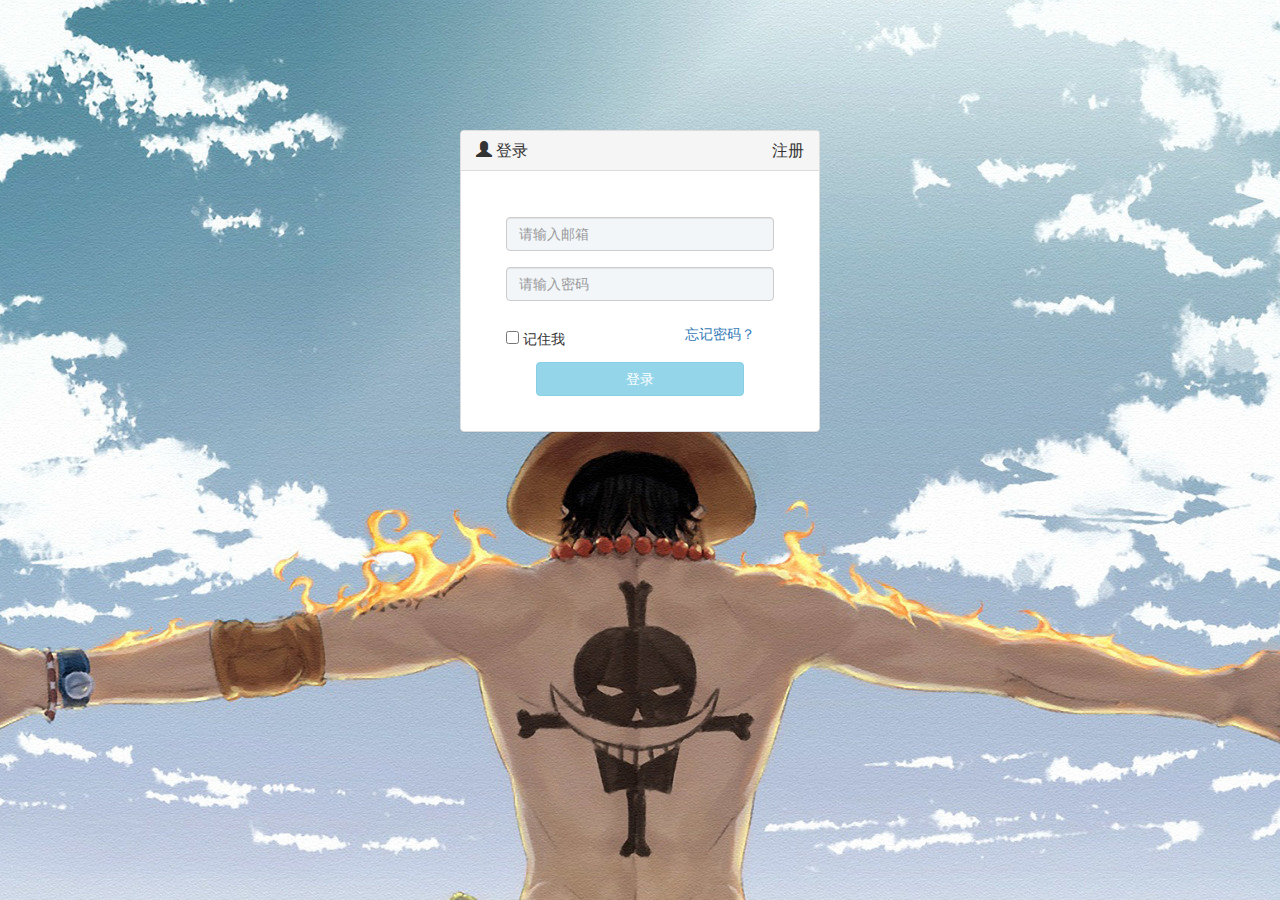
<file: dengru.html>
<!DOCTYPE html>
<html xmlns="http://www.w3.org/1999/xhtml">
<head>
	<meta charset="UTF-8">
	<title>登录</title>
	<meta http-equiv="X-UA-Compatible" content="IE=edge">
    <meta name="viewport" content="width=device-width, initial-scale=1">
    <link rel="stylesheet" href="css/bootstrap.min.css">
    <link rel="stylesheet" href="css/style.css">
</head>
<body style="background: url(images/bg.jpg) no-repeat center 0">
	<div class="container" id="chuangkou">
	    <div class="row">
	        <div class="col-md-4 col-sm-3 col-xs-0">

	        </div>
	        <div class="col-md-4 col-sm-6  col-xs-12 dr">
	        	<div class="panel panel-default">
	        		<div class="panel-heading">
	        			<h2 class="panel-title"><span class="glyphicon glyphicon-user" aria-hidden="true"></span>  登录</h2>
						<h2 class="panel-title panel-title_2"> <a href="zhuce.html">注册</a></h2>
					</div>
					<div class="panel-body">
				        <form>
				        	<div class="row">
								<div class="col-md-1 col-sm-1 col-xs-1"></div>
								<div class="col-md-10 col-sm-10 col-xs-10">
								   <p class="errors"></p>
								</div>
								<div class=" col-md-1 col-sm-1 col-xs-1"></div>


				        	</div>
					        <div class="row ">
						        <div class="col-md-1 col-sm-1 col-xs-1"></div>
								<div class="form-group col-md-10 col-sm-10 col-xs-10">
								    <input type="email" class="form-control input_email" id="inputEmail3" a="0"   placeholder="请输入邮箱">
								</div>
								<div class=" col-md-1 col-sm-1 col-xs-1"></div>
							</div>
							<div class="row">
						 		<div class="col-md-1 col-sm-1 col-xs-1"></div>
						  		<div class="form-group col-md-10 col-sm-10 col-xs-10">
						   			 <input type="password" class="form-control input_password"  id="exampleInputPassword1" a="0" maxlength="6"  placeholder="请输入密码">
						 		</div>
						  		<div class="col-md-1 col-sm-1 col-xs-1"></div>
							</div>
							<div class="row"> 
							  	<div class="col-md-1 col-sm-2 col-xs-2"></div>
							  	<div class="col-md-3 col-xs-4 col-sm-4">
								   	<label>
							         	 <h5><input type="checkbox"> 记住我</h5>
							       	</label>
							    </div>
							    <div class="col-md-3 col-xs-1 col-sm-1"></div>
							    <div class="col-md-4 col-xs-4 col-sm-4">
								   <label>
							          <h5><a href="#">忘记密码？</a>	</h5>
							       </label>
							    </div>
							    <div class="col-md-1 col-sm-1 col-xs-1"></div>
							</div>
						    <div class="row"> 
							  	<div class="col-md-2 col-sm-2 col-xs-2"></div>
							    <div class="col-md-8 col-sm-8 col-xs-8">
									<button type="button" class="btn btn-info dran" id="denglu" disabled="disabled">登录</button>
								</div>
								<div class="col-md-2 col-sm-2 col-xs-2">
							</div>
					</form>
						
				    </div>
				</div>

	        </div>
	        <div class="col-md-4 col-sm-3 col-xs-0">

	        </div>
		</div>
	</div>
	


	<script src="js/jquery.min.js"></script>
    <script src="js/bootstrap.min.js"></script>
    <script src="js/scripts.js"></script>

    <script>
    $(document).ready(function(){
				
				//邮箱验证函数
				function checkEmail(str){
   				 var re = /^(\w-*\.*)+@(\w-?)+(\.\w{2,})+$/
    			if(re.test(str)){
       					 return "yes";
    				}
    			else{
       				 return "no";
   				 }
			}

			$(".input_email").focus(function(){
				$(this).css("background-color","#fff");
				});

				//验证邮箱是否填写有效	
				  $(".input_email").blur(function(){

				  	var input_email=$(this).val();

				  	if(input_email===""){
				  			$(".errors").html("邮箱不能为空！");
				 			$(".input_email").css("border-color","red");
				 			$(".input_email").attr("a",0);
				 			}

				 	$.ajax({
		                type: "post",
		                url: "http://118.89.49.108:8088/WebService.asmx/CZ_EMAIL",
		                data: {},// {line:tline,shift:tshift,area:tarea}
		                dataType: "XML", //返回的类型为XML ，和前面的Json，不一样了
		                success: function(result) {
                    try {
	                        $(result).find("T_yonghu").each(function () {
	                        	var id = $(this).children("email");   //获取id节点
	                    		email = id.text();   
	                    		if(email===input_email)
	                    		{
	                    			$(".input_email").css("border-color","#468847");
	                    			$(".errors").html("");
	                    			$(".input_email").attr("a",1);

	                    			return false;
	                    		}
							});
			                    }
			                    catch (e) {
			                       		 alert(e);

			                        		return;
                   				 	}
             	  			},
                		error:function(result, status) { //如果没有上面的捕获出错会执行这里的回调函数
                 		   if (status == 'error') {
                      	  alert("调用WebService失败！");

                    	}
                    }

                    });	
				 if(input_email!=""){
						if(checkEmail(input_email)==="yes")
				 				{
				 					
				 					$(".input_email").css("border-color","red");
				 					$(".errors").html("邮箱未注册 <a href='zhuce.html'>去注册</a>");
				 					$(".input_email").attr("a",0);
				 					
				 			}
				 			if(checkEmail(input_email)==="no")
				 				{
				 					
				 					$(".input_email").css("border-color","red");
				 					$(".input_email").attr("a",0);
				 					$(".errors").html("邮箱格式不正确")
				 					
				 					
				 			}

				 		}

               	 	 });

				    $(".input_password").focus(function(){
				    	$(this).css("background-color","#fff");
				    	
				  });

				    $(".input_password").blur(function(){

				  		var input_password=$(".input_password").val();
				  		var input_email=checkEmail($(".input_email").val())
				  		var reg = /^[0-9a-zA-Z]+$/;
					if(input_password=="")
								{
									$(this).css("border-color","red");
									$(".errors").html("密码不能为空！")
									$('#denglu').attr("disabled",true);
								}
						 		
						 		if(input_password!=""){

									if(input_password.length<6||!reg.test(input_password)){

										
							 			$(this).css("border-color","red");
							 			$(".input_password").attr("a",0);
							 			$(".errors").html("密码格式有误！")
							 			$('#denglu').attr("disabled",true);
							 			
									}
									else{

										
										$(this).css("border-color","#468847");
							 			$(".input_password").attr("a",1);
							 			$(".errors").html("")
						 				$('#denglu').attr("disabled",false);

										}
								}

									

						



				});


            $("#denglu").click(function () {
                var input_email=$(".input_email").val();
                var input_password=$(".input_password").val();
				$.ajax({
                    type: "post",
                    url: "http://118.89.49.108:8088/WebService.asmx/CZMM_EMAIL",
                    data: {email:input_email},// {line:tline,shift:tshift,area:tarea}
                    dataType: "XML", //返回的类型为XML ，和前面的Json，不一样了
                    success: function (result) {
                        try {    
                        		 $(result).find("T_yonghu").each(function () {
                        		var id = $(this).children("password");   //获取id节点
                    			password = id.text();   
                    			if(input_password===password)
                    			{
                    				window.location.replace("index.html");
								}
                    			else{
                    				alert("密码错误！")
                    			}

                    		});

                        }
                        catch (e) {
                            alert(e);

                            return;
                        }
                    
                    }
                    
                   
                });
                });
 })

 </script>
</body>
</html>
</file>
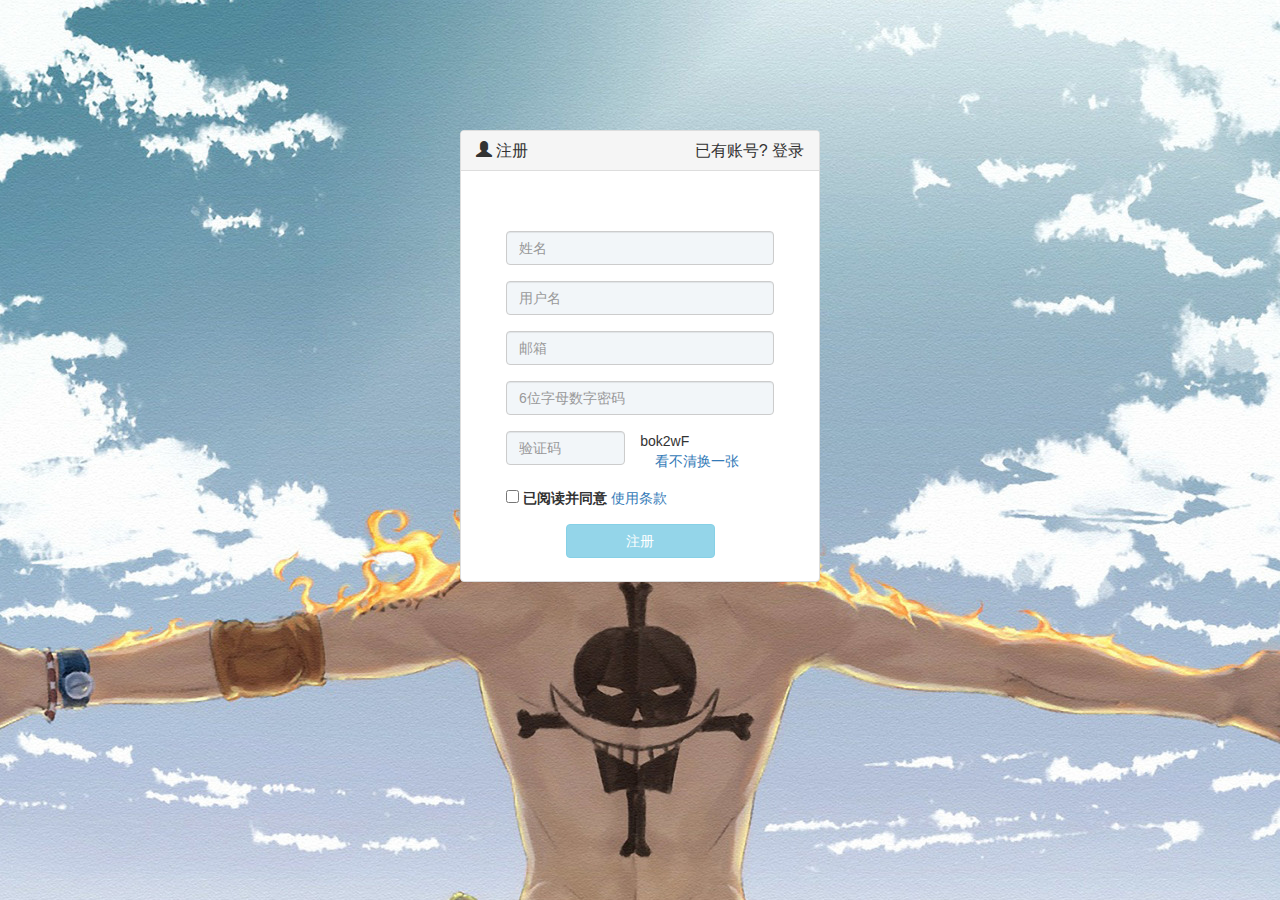
<file: zhuce.html>
<!DOCTYPE html>
<html xmlns="http://www.w3.org/1999/xhtml">
<head>
	<meta charset="UTF-8">
	<title>注册</title>
	<meta http-equiv="X-UA-Compatible" content="IE=edge">
    <meta name="viewport" content="width=device-width, initial-scale=1">
    <link rel="stylesheet" href="css/bootstrap.min.css">	

    <link rel="stylesheet" href="css/style.css">
</head>
<body style="background: url(images/bg.jpg) no-repeat center 0" onload="createCode(), zhuce() ">   
	<div class="container" id="chuangkou">
	    <div class="row">
	        <div class="col-md-4 col-sm-3 col-xs-0">

	        </div>
	        <div class="col-md-4 col-sm-6 col-xs-12 dr">
	        	<div class="panel panel-default">
	        		<!-- 头部信息，可以跳转到登录界面 -->
	        		<div class="panel-heading">
								<h2 class="panel-title"><span class="glyphicon glyphicon-user" aria-hidden="true"></span>  注册</h2>
								<h2 class="panel-title  panel-title_2"> 已有账号? <a href="dengru.html">登录</a></h2>
					</div>
					<!-- 主体部分-->
					<div class="panel-body  zc-panel-body">
				        <form>
				        <!-- 显示错误信息区域 -->
							<div class="row show_errors">
								<div class="col-md-1 col-sm-1 col-xs-1 "></div>
								<div class="col-md-10 col-sm-10 col-xs-10">
									<p class="error"></p>
								</div>
								<div class="col-md-1 col-sm-1 col-xs-1"></div>
							</div>
				        	<!-- 姓名输入区域 -->
							<div class="form-group input_name">
								<div class="row">
								  	<div class="col-md-1 col-sm-1 col-xs-1"></div>
								   	<div class="col-md-10 col-sm-10 col-xs-10">
										<input type="text" class="form-control aa user_name"  maxlength="5" placeholder="姓名">
									</div>
									<div class="col-md-1 col-sm-1 col-xs-1 " ></div>
								</div>
							</div>
				        	<!-- 用户名输入区域 -->
							<div class="form-group">
								<div class="row">
								  	<div class="col-md-1 col-sm-1 col-xs-1"></div>
								   	<div class="col-md-10 col-sm-10 col-xs-10">
										<input type="text" class="form-control aa user_nicheng"  maxlength="8" placeholder="用户名">
									</div>
									<div class="col-md-1 col-sm-1 col-xs-1 " ></div>
								</div>
							</div>
							  <!-- 邮箱输入区域 -->
							<div class="form-group">
								<div class="row">
								  	<div class="col-md-1col-sm-1 col-xs-1"></div>
										<div class="col-md-10 col-sm-10 col-xs-10">
											<input type="email" class="form-control aa user_email" id="inputEmail4"  placeholder="邮箱">
										</div>
									<div class="col-md-10 col-sm-1 col-xs-1 " ></div>
								</div>
							</div>
							  
							<!-- 密码输入区域 -->
							<div class="form-group">
							  	<div class="row">
								    <div class="col-md-1 col-sm-1 col-xs-1"></div>
									<div class="col-md-10 col-sm-10 col-xs-10">
										<input type="password" class="form-control aa user_password"  id="exampleInputPassword1" placeholder="6位字母数字密码" maxlength="6">
								 	</div>
									<div class="col-md-1 col-sm-1 col-xs-1"></div>
								</div>
							</div>
							<!-- 验证码输入区域 -->
							<div class="form-group">
							 	<div class="row">
								    <div class="col-md-1 col-sm-1 col-xs-1 "></div>
									<div class="col-md-5 col-sm-6 col-xs-6">
										<input type="text" class="form-control aa user_yanzhengma"   placeholder="验证码">
									</div>
									<div class="col-md-3 col-sm-3 col-xs-5  code " id="checkCode" onclick="createCode()"></div>		
									<div class="col-md-5 yanzhengma"><a href="#" onclick="createCode()">看不清换一张</a>	</div>
							 	</div>
							</div>
							<!-- 使用条款 选项区域 -->
							<div class="row ">
								<div class="col-md-1 col-sm-2 col-xs-2 "></div>
								<div class="col-md-10 col-sm-6 col-xs-8">
									<input id="accept_term" name="accept_term" type="checkbox" value="0"  class="shiyongtiaokuan" />
									<label>已阅读并同意</label>  <a data-toggle="modal" href="#modal-container-190172" >使用条款</a>
								</div>
									<!-- 模态框，显示使用条款 -->
									<div class="modal fade" id="modal-container-190172" role="dialog" aria-labelledby="myModalLabel" aria-hidden="true">
										<div class="modal-dialog">
											<div class="modal-content">
												<div class="modal-header">
													<button type="button" class="close" data-dismiss="modal" aria-hidden="true">
													×
													</button>
													<h4 class="modal-title" id="myModalLabel">使用条款</h4>
												</div>
												<div class="modal-body">
													<form role="form">
														<div class="form-group">
															<ul>
																<li>有</li>
																<li>待</li>
																<li>完</li>
																<li>善</li>
																
															</ul>
														</div>
													</form>	
												</div>
												<div class="modal-footer">
													<button type="button" class="btn btn-default" data-dismiss="modal">关闭</button> 
												</div>
											</div>
										</div>
									</div>
									<!-- 模态弹框结束 -->
									
								<div class="col-md-1 col-sm-4 col-xs-2"></div>
							</div>
							

							<!-- 注册按钮区域 -->
						  	<div class="row ">
								<div class="col-md-3 col-sm-3 col-xs-3 "></div>
								<div class="col-md-6 col-sm-6 col-xs-6">
									<button type="button" class="btn btn-info  zcan" id="zhuce"	 onclick="setTimeout('replaceDoc()',1000)" >注册</button>
								</div>
								<div class="col-md-3 col-sm-3 col-xs-3"></div>
							</div>	
						</form>
						
				    </div>
				</div>

	        </div>
	        <div class="col-md-4  col-sm-3 col-xs-0"></div>
		</div>
	</div>

	<script src="js/jquery.min.js"></script>
    <script src="js/bootstrap.min.js"></script>
    <script src="js/scripts.js"></script>
	<script type="text/javascript">
			//验证码产生函数
			var code;
			function createCode() 
			{
			 code = "";
			 var codeLength = 6; //验证码的长度
			 var checkCode = document.getElementById("checkCode");
			 var codeChars = new Array(0, 1, 2, 3, 4, 5, 6, 7, 8, 9, 
			      'a','b','c','d','e','f','g','h','i','j','k','l','m','n','o','p','q','r','s','t','u','v','w','x','y','z',
			      'A', 'B', 'C', 'D', 'E', 'F', 'G', 'H', 'I', 'J', 'K', 'L', 'M', 'N', 'O', 'P', 'Q', 'R', 'S', 'T', 'U', 'V', 'W', 'X', 'Y', 'Z'); 
			 for(var i = 0; i < codeLength; i++) 
			 {
			  var charNum = Math.floor(Math.random() * 52);
			  code += codeChars[charNum];
			 }
			 if(checkCode) 
			 {
			  checkCode.className = "code";
			  checkCode.innerHTML = code;
			 }
			};
			function zhuce() 
			{
				var shopping = document.getElementById("zhuce");
				shopping.setAttribute("disabled","disabled");
			}
			function replaceDoc()
			{
				window.location.replace("dengru.html");

			}


			
			
		</script>
		<script>

		$(document).ready(function(){

		//姓名验证（验证是否已经注册，是否为空）
		//姓名输入框聚焦函数（背景变为白色）
		$(".user_name").focus(function(){
			$(this).css("background-color","#fff");
			});
		//姓名输入框焦点离开函数
		$(".user_name").blur(function(){
			var user_name=$(".user_name").val();//获取姓名输入框内容
			name_length=user_name.length;
				//将姓名中空格去除函数
				function trim(str) {
  						return str.replace(/(^\s+)|(\s+$)/g, "");
						}

				user_name=trim(user_name);//调用空格去除函数
				name_length=user_name.length;//字符串长度
				  	 $.ajax({
              			  	type: "post",
               				url: "http://118.89.49.108:8088/WebService.asmx/CZ_NAME",//从webservices调用，对照，查询是否已经注册
              				data: {},// {line:tline,shift:tshift,area:tarea}
               				dataType: "XML", 
               				 success: function(result) {
							try {
               				 	 $(result).find("T_yonghu").each(function () {
	                 					var name = $(this).children("name");   //获取name节点
			                    		var name = name.text(); //获取name节点内容
			                    		if(user_name===name){ //姓名已注册
													$(".error").html("姓名已注册！");
										 			$(".user_name").css("border-color","red");
										 			$(".zcan").attr("disabled","disabled");
										 			return;
										 		}
			                    		if(name_length<2||name_length>5 ){//输入框为空
											$(".error").html("姓名需2-5个字！");
								 			$(".user_name").css("border-color","red");
								 			$(".zcan").attr("disabled","disabled");
								 			return;

										}
									});
								}
							catch (e) {
			                       		 alert(e);

			                        		return;
                   				 		}
             	  		},
             	  		error:function(result, status) { //如果没有上面的捕获出错会执行这里的回调函数
                 		   if (status == 'error') {
                      	  alert("调用WebService失败！");
                      	}
               	 	}
               	 });

				if(user_name!="" ){//姓名可用
						$(".user_name").css("border-color","#468847");
						$(".error").html("");
						return;
						}
					});
			//用户名验证
			////用户名输入框聚焦函数（背景变为白色）
			 $(".user_nicheng").focus(function(){
				    $(this).css("background-color","#fff");
				 });
			//姓名输入框焦点离开函数（验证昵称是否输入正确）
			$(".user_nicheng").blur(function(){
					var user_nicheng=$(".user_nicheng").val();
				  	//去掉空格
				  	function trim(str) {
  						return str.replace(/(^\s+)|(\s+$)/g, "");
					}
					user_nicheng=trim(user_nicheng);
					nicheng_length=user_nicheng.length;
					if(user_nicheng<2 ){
						
						$(".error").html("用户名需2-8个字符！");
						$(".user_nicheng").css("border-color","red");
						$(".zcan").attr("disabled","disabled");
							return;	

						}

				  	 $.ajax({
              			  type: "post",
               				 url: "http://118.89.49.108:8088/WebService.asmx/CZ_NICHENG",
              				data: {},// {line:tline,shift:tshift,area:tarea}
               				dataType: "XML", //返回的类型为XML ，和前面的Json，不一样了
               				 success: function(result) {
							try {
               				 	 $(result).find("T_yonghu").each(function () {
                 					
                 						var id = $(this).children("nicheng");   //获取id节点
			                    		var nicheng = id.text(); 
			                    		if(user_nicheng===nicheng ){

											
								 			$("。error").html("此用户名已注册！");
								 			$(".user_nicheng").css("border-color","red");
								 			$(".zcan").attr("disabled","disabled");

								 			return;

										}

							 	});

               				 	}

								
			                   	catch (e) {
			                       		 alert(e);

			                        		return;
                   				 		}
             	  		},
             	  		
                			error:function(result, status) { //如果没有上面的捕获出错会执行这里的回调函数
                 		   if (status == 'error') {
                      	  alert("调用WebService失败！");

                    	}
               	 	}
               		
					  
				  });

				  	 if(nicheng_length<8&&nicheng_length>=2 ){	
												
									 			$(".user_nicheng").css("border-color","#468847");
									 			$(".error").html("");
									 			return;
									 			
									}

				  	 });
			
				//邮箱验证
				
				//邮箱输入框聚焦函数（背景变为白色）
				
				 $(".user_email").focus(function(){
				    	$(this).css("background-color","#fff");
				    	
				 });
				 //邮箱输入框失去聚焦函数
				  //验证邮箱是否填写有效	
				  $(".user_email").blur(function(){
						var user_email=$(this).val();
				  		var zhuangtai="yes";

			   //      if(user_email===""){
						// 	$(".error").html("邮箱不能为空!");
						// 	$(".user_email").css("border-color","red");
						// 	$(".zcan").attr("disabled","disabled");
						// }
					
							 		
				  	$.ajax({
              			  type: "post",
               				 url: "http://118.89.49.108:8088/WebService.asmx/CZ_EMAIL",
              				data: {},// {line:tline,shift:tshift,area:tarea}
               				dataType: "XML", //返回的类型为XML ，和前面的Json，不一样了
               				 success: function(result) {
                 					try {
			                       
                 						//邮箱验证函数
										function checkEmail(str){
						   				 var re = /^(\w-*\.*)+@(\w-?)+(\.\w{2,})+$/
						    			if(re.test(str)){
						       					 return "yes";
						    				}
						    			else{
						       				 return "no";
						   				 }
									}



			                 	$(result).find("T_yonghu").each(function () {
			                        	var id = $(this).children("email");   //获取id节点
			                    		var email  = id.text();   

			                    		if(user_email==="")
							 				{
							 					
							 					$(".error").html("邮箱不能为空!");
							 					$(".user_email").css("border-color","red");
							 					$(".zcan").attr("disabled","disabled");
							 					return;
							 					
							 			}

							 			if(checkEmail(user_email)==="no")
							 				{
							 					
							 					$(".error").html("邮箱输入有误!");
							 					$(".user_email").css("border-color","red");
							 					$(".zcan").attr("disabled","disabled");
							 					return;
							 					
							 			}

			                    		if(user_email===email)
			                         	{
			                         		
							 					$(".error").html("此邮箱邮箱已注册<a href='dengru.html'>点击登录</a>!");
							 					$(".user_email").css("border-color","red");
							 					$(".zcan").attr("disabled","disabled");
							 					return;
								 			
			                         	}
			                        

						 		});
			                    }
			                    	catch (e) {
			                       		 alert(e);

			                        		return;
                   				 		}
             	  				 },
                			error:function(result, status) { //如果没有上面的捕获出错会执行这里的回调函数
                 		   if (status == 'error') {
                      	  alert("调用WebService失败！");

                    	}
               	 	}

               	 	 });
				  	//邮箱验证函数
										function checkEmail(str){
						   				 var re = /^(\w-*\.*)+@(\w-?)+(\.\w{2,})+$/
						    			if(re.test(str)){
						       					 return "yes";
						    				}
						    			else{
						       				 return "no";
						   				 }
									}
               	 	 if(checkEmail(user_email)==="yes")
							 {
							 	$(".error").html("");
							 	$(".user_email").css("border-color","#468847");

							 }
							 		
               	});

				 $(".user_password").focus(function(){
				    	$(this).css("background-color","#fff");
				    	
				  });

				  
				 	//验证密码是否填写有效	
				  $(".user_password").blur(function(){

				  	var user_password=$(".user_password").val();
				  	var length=user_password.length;
				  	var reg = /^[0-9a-zA-Z]+$/;
					
				 		


				 		if(length===0){
				 			
					 			$(".error").html("密码不能为空!");
					 			$(".user_password").css("border-color","red");
					 			$(".zcan").attr("disabled","disabled");
						}

				 		if(length!=0){

							if(user_password.length<6||!reg.test(user_password)){

								
					 			$(".error").html("填写有误!");
					 			$(".user_password").css("border-color","red");
					 			$(".zcan").attr("disabled","disabled");

							}
							
				 			else{
				 				
				 			$(".error").html("");
				 			$(this).css("border-color","#468847");
				 		}

				 		}
				 			
					  
				  });
				  //验证码验证函数
				  function validateCode(str) 
					{
					 
					 if(str.length <= 0) 
					 {
					   return "请输入验证码！";
					 }
					 else if(str!= code) 
					 {
					   return "验证码输入有误！";
					   
					 }
					if(str==code) 
					 {	
					  return "验证码正确";
					 }    
					} ;
					$(".user_yanzhengma").focus(function(){
				    	$(this).css("background-color","#fff");
				    	
				  });

				  
				 	//验证验证码是否输入正确,调用前面的函数validateCode(),
				  $(".user_yanzhengma").blur(function(){

				  	var user_yanzhengma=$(".user_yanzhengma").val();

							if(validateCode(user_yanzhengma)==="请输入验证码！" ){

								
					 			$(".error").html("验证码不能为空！");
					 			$(this).css("border-color","red");
					 			$(".zcan").attr("disabled","disabled");

							}
							if(validateCode(user_yanzhengma)==="验证码输入有误！" ){

								
					 			$(".error").html("验证码输入错误！");
					 			$(this).css("border-color","red");
					 			createCode();
					 			$(".zcan").attr("disabled","disabled");

							}
				 			if(validateCode(user_yanzhengma)==="验证码正确" ){
				 				
				 				$(".error").html("");
				 				$(this).css("border-color","#468847");
				 		}

				 		
				 			
					  
				  });

				



				 

				  //验证是否同意条款以及前面是否填写正确，正确就设置disabled为false
  				$(".shiyongtiaokuan").click(function(){
  					var a=$(".user_name").text();
  					var b=$(".user_password").text();
  					var c=$(".user_yanzhenma").text();
  					var d=$(".user_nicheng").text();
  					var e=$(".user_name").text();
  					var f=$(".shiyongtiaokuan").is(':checked');
				  
				  
				  			
				  	
  					if(a==""&&b==""&&c==""&&d==""&&e==""&&f==true)
				  		{
				  			$('.zcan').attr("disabled",false);
				  }
				  if(a==""&&b==""&&c==""&&d==""&&e==""&&f==false)
				  		{
				  			$('.zcan').attr("disabled","disabled");
				  }
				   


				  });

  				$("#zhuce").click(function(){

  					var name=$(".user_name").val();
  					var email=$(".user_email").val();
  					var password=$(".user_password").val();
  					var nicheng=$(".user_nicheng").val();
  				$.ajax({
                    type: "post",
                    url: "http://118.89.49.108:8088/WebService.asmx/ZC_YH",
                    data: {name:name,password:password,email:email,nicheng:nicheng},// {line:tline,shift:tshift,area:tarea}
                    dataType: "XML", //返回的类型为XML ，和前面的Json，不一样了
                    success: function (result) {

           
                        
                        
                        try {    
                        		var jg = $(result).find("string").text();

                            	if(jg==="注册成功")
                            	{
                            		alert("恭喜你注册成功，请稍等跳转到登录页面！");
                            	}

                        }
                        catch (e) {
                            alert(e);

                            return;
                        }
                    },
                    error: function (result, status) { //如果没有上面的捕获出错会执行这里的回调函数
                        if (status == 'error') {
                            alert("调用WebService失败！");

                        }
                    }
                });

  				})
				 

			});

			

	</script>
	
</body>
</html>
</file>
<file: css/style.css>
/*登录页面*/
.panel-heading{
	
	height: 40px;
	}
.panel-body
{
	height: 250px;
	margin-top: 10px;
}

.dr{
	margin-top: 130px;
}

.dran{
	width: 100%;

}
.errors{
	height: 10px;
}
p.errors{
	color: red;
}


.input_email,.input_password{
	background-color: #f2f6f9;
}

p.error{
	color:red;
	margin-top: 2px;
}

/*注册页面*/


/*头部 跳转到登录界面右浮动*/
h2.panel-title_2{
	float: right;
	margin-top: -18px;
}



/*注册输入部分整体*/
.zc-panel-body
{
	height:400px;
	margin-top: 10px;
}
/*注册按钮*/
.zcan{
	width: 100%;
	margin-top: 10px;
}

/*输入框初始颜色*/
.aa{
	background-color: #f2f6f9;

}



/*验证码显示*/
.yanzhengma{
	margin-right: 10px;
}

/*<!-- 显示错误信息 区域-->*/
.show_errors
{
	
	height: 30px;
	margin-top: 0px;
}

/*姓名输入区域上边距*/
.input_name
{
	margin-top: 5px;
}
</file>
